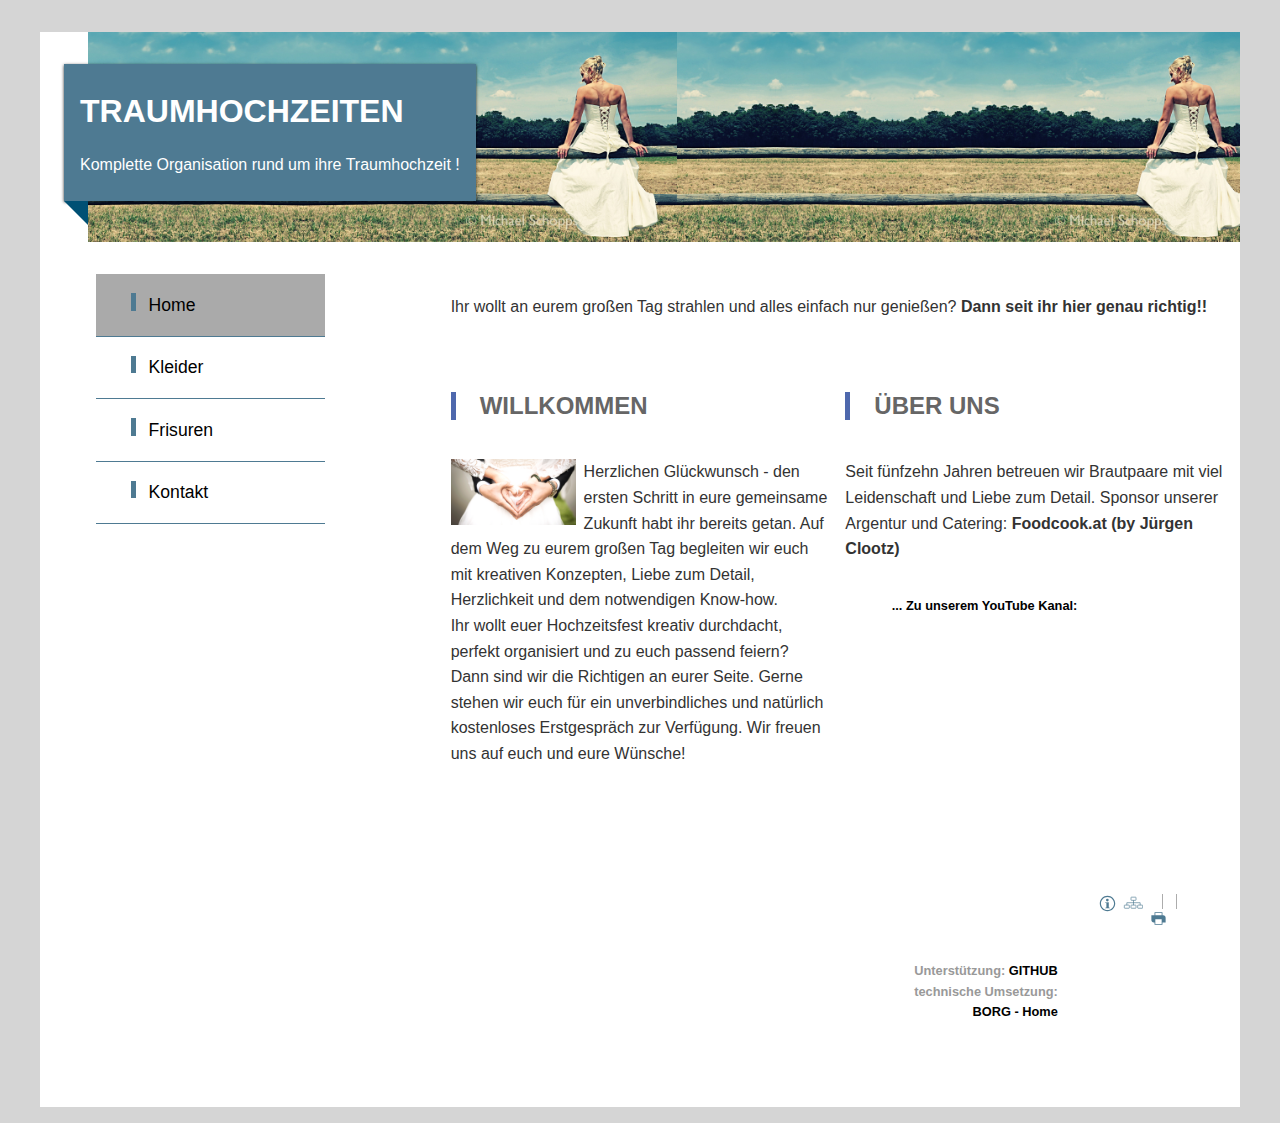
<file: index.html>
<!DOCTYPE html>
<html lang="de">
<head>
	<meta charset="utf-8">
	<meta name="viewport" content="width=device-width, initial-scale=1.0">
    <meta name="description" content="Beispiel-Design Nr. 03 von SelfHTML.org" />
    <link rel="stylesheet" href="css/style.css">
	<title>Traumhochzeiten</title>
</head>
<body>

<header>
    <a class="ribbon" tabindex="-1" title="zurück zur Startseite!" href="index.html">
	   <h1 id="logo">Traumhochzeiten</h1>
       <p>Komplette Organisation rund um ihre Traumhochzeit !</p>
    </a>  
</header>

<main>

	<nav id="navigation">
	<ul>
		<li><a aria-current="page">Home</a></li>
		<li><a href="kleider.html">Kleider</a></li>
		<li><a href="frisuren.html">Frisuren</a></li>		
		<li><a href="2-contact.html">Kontakt</a></li>
	</ul>
	</nav>
     	
	<section id="intro">   
	</h2>
    <p>
		Ihr wollt an eurem großen Tag strahlen und alles einfach nur genießen?  <strong>Dann seit ihr hier genau richtig!!</strong>
	</p>
    </section>

    
    <section class="spalte">
   		 <h2>Willkommen</h2>
		<p>
			<img src="img/Händeherz.png" alt="Dummybild - bitte Alternativbeschreibung einfügen">
			Herzlichen Glückwunsch - den ersten Schritt in eure gemeinsame Zukunft habt ihr bereits getan. Auf dem Weg zu eurem großen Tag begleiten wir euch mit kreativen Konzepten, Liebe zum Detail, Herzlichkeit und dem notwendigen Know-how. <br>
			Ihr wollt euer Hochzeitsfest kreativ durchdacht, perfekt organisiert und zu euch passend feiern? Dann sind wir die Richtigen an eurer Seite. Gerne stehen wir euch für ein unverbindliches und natürlich kostenloses Erstgespräch zur Verfügung. Wir freuen uns auf euch und eure Wünsche! <br>
			
		</p>
    </section>

    
    <section class="spalte">
		<h2>Über uns</h2>
		<p>
			Seit fünfzehn Jahren betreuen wir Brautpaare mit viel Leidenschaft und Liebe zum Detail. 

			Sponsor unserer Argentur und Catering: <strong>Foodcook.at (by Jürgen Clootz)</strong>
		</p>
		<ul class="square">
			<a href="#">... </a>
			<a href="#">Zu unserem YouTube Kanal:</a>
				
						
						<iframe src="https://player.vimeo.com/video/267795679?title=0&byline=0&portrait=0" width="300" height="200" frameborder="0" webkitallowfullscreen mozallowfullscreen allowfullscreen></iframe>
<p><a href="https://vimeo.com/267795679"
				

		
		  
    </section>

		


<footer class="grid">
    <ul id="footer-nav">
		<li><a href="2-contact.html" title="Kontakt"><img src="img/info.svg" alt="info"></a></li>
		<li><a href="#" title="Sitemap"><img src="img/sitemap.svg" alt="info"></a></li>
		<li><a href="2-contact.html" title="impressum"><img src="img/print.svg" alt="print"></a></li>
	</ul>
    <p>
    	Unterstützung: <a href="https://github.com/join">GITHUB</a><br>
		technische Umsetzung: <a href="https://www.borg.at/">BORG - Home</a>
    </p>    
</footer>  
    
</body>
</html>
</file>
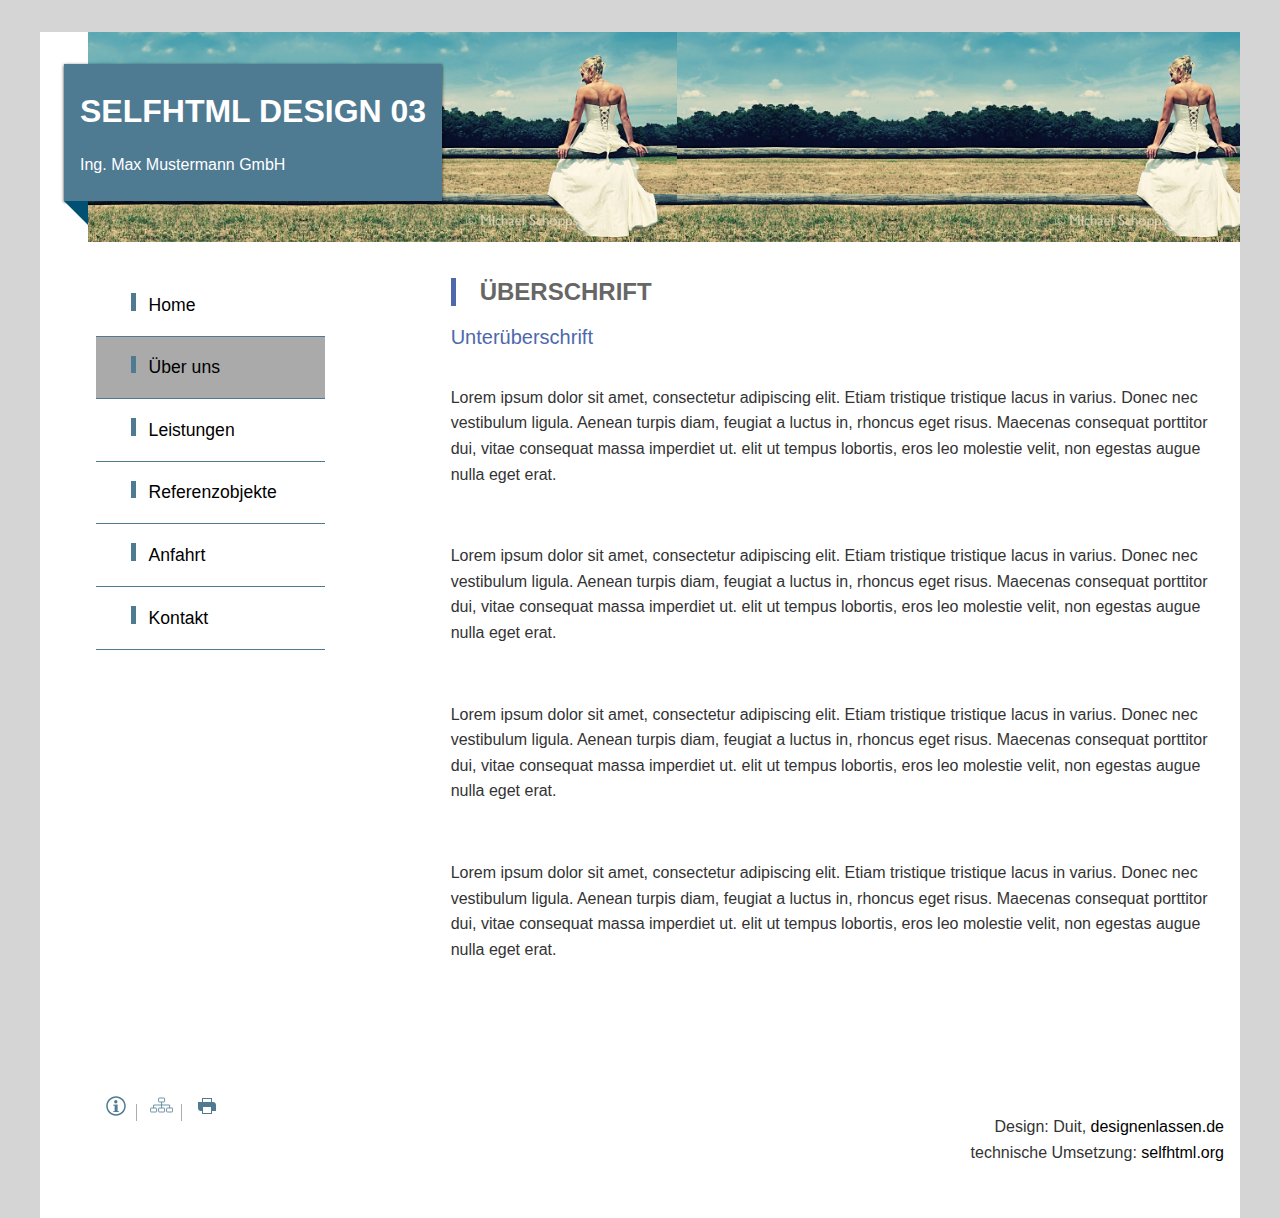
<file: 1-unterseite.html>
<!DOCTYPE html>
<html lang="de">
<head>
	<meta charset="utf-8">
	<meta name="viewport" content="width=device-width, initial-scale=1.0">
    <meta name="description" content="Beispiel-Design Nr.3 von SelfHTML.org">
    <link rel="stylesheet" href="css/style.css">
	<title>SelfHTML Design 03 - Unterseite</title>
</head>
<body>

<header>
    <a class="ribbon" tabindex="-1" title="zurück zur Startseite!" href="index.html">
	   <h1 id="logo" >SelfHTML Design 03</h1>
       <p>Ing. Max Mustermann GmbH</span></p>
    </a>  
</header>

     	
<main>
	<nav id="navigation">
	<ul>
		<li><a href="index.html">Home</a></li>
		<li><a aria-current="page">Über uns</a></li>
		<li><a href="1-unterseite.html#">Leistungen</a></li>
		<li><a href="1-unterseite.html">Referenzobjekte</a>
		<li><a href="1-unterseite.html">Anfahrt</a></li>
		<li><a href="2-contact.html">Kontakt</a></li>
	</ul>
	</nav>

	<article>
  		<h2>Überschrift</h2>
 		<h3>Unterüberschrift</h3>
    	<p>
        Lorem ipsum dolor sit amet, consectetur adipiscing elit. Etiam tristique tristique lacus in varius. Donec nec vestibulum ligula. Aenean
		 turpis diam, feugiat a luctus in, rhoncus eget risus. Maecenas consequat porttitor dui, vitae consequat massa imperdiet ut. elit ut 
		tempus lobortis, eros leo molestie velit, non egestas augue nulla eget erat.
    	</p>
    	<p>
        Lorem ipsum dolor sit amet, consectetur adipiscing elit. Etiam  tristique tristique lacus in varius. Donec nec vestibulum ligula. Aenean
		 turpis diam, feugiat a luctus in, rhoncus eget risus. Maecenas consequat porttitor dui, vitae consequat massa imperdiet ut. elit ut 
		tempus lobortis, eros leo molestie velit, non egestas augue nulla eget erat.
    	</p>
    	<p>
        Lorem ipsum dolor sit amet, consectetur adipiscing elit. Etiam tristique tristique lacus in varius. Donec nec vestibulum ligula. Aenean
		 turpis diam, feugiat a luctus in, rhoncus eget risus. Maecenas	consequat porttitor dui, vitae consequat massa imperdiet ut. elit ut 
		tempus lobortis, eros leo molestie velit, non egestas augue nulla eget erat.
    	</p>
    	<p>
        Lorem ipsum dolor sit amet, consectetur adipiscing elit. Etiam tristique tristique lacus in varius. Donec nec vestibulum ligula. Aenean
		 turpis diam, feugiat a luctus in, rhoncus eget risus. Maecenas consequat porttitor dui, vitae consequat massa imperdiet ut. elit ut 
		tempus lobortis, eros leo molestie velit, non egestas augue nulla eget erat.
    	</p>
	</article>

</main>

<footer>
    <ul id="footer-nav">
		<li><a href="2-contact.html" title="Kontakt"><img src="img/info.svg" alt="info"></a></li>
		<li><a href="#" title="Sitemap"><img src="img/sitemap.svg" alt="info"></a></li>
		<li><a href="2-contact.html" title="impressum"><img src="img/print.svg" alt="print"></a></li>
	</ul>
    <p>
    	Design: Duit, <a href="http://designenlassen.de/">designenlassen.de</a><br/>
   		technische Umsetzung: <a href="http://selfhtml.org">selfhtml.org</a>
    </p>    
</footer>  
    
</body>
</html>
</file>
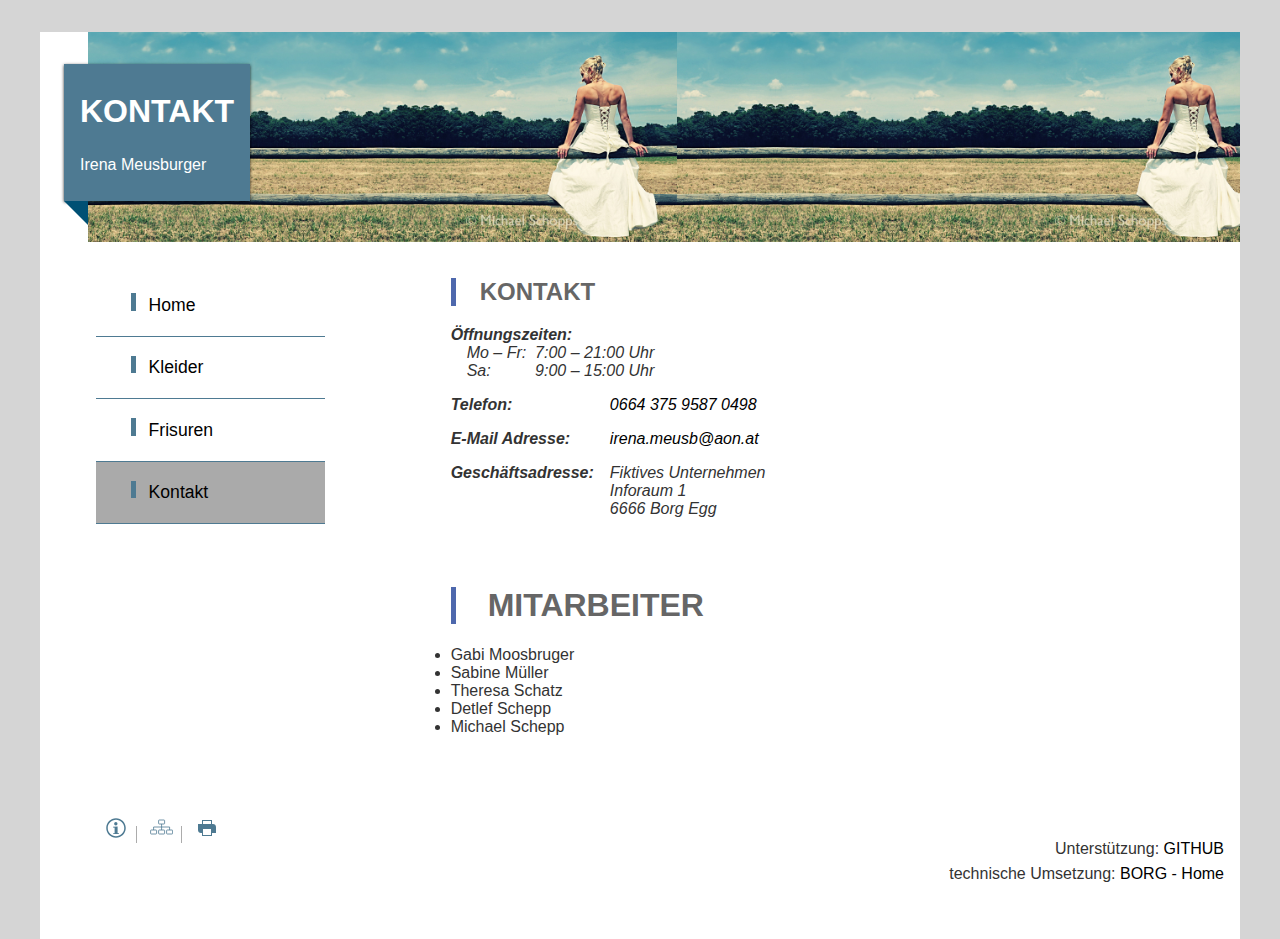
<file: 2-contact.html>
<!DOCTYPE html>
<html lang="de">
<head>
	<meta charset="utf-8">
	<meta name="viewport" content="width=device-width, initial-scale=1.0">
    <meta name="description" content="Beispiel-Design Nr.3 von SelfHTML.org">
    <link rel="stylesheet" href="css/style.css">
	<title>SelfHTML Design 03 Kontakt </title>
</head>
<body>

<header>
    <a class="ribbon" tabindex="-1" title="zurück zur Startseite!" href="index.html">
	   <h1 id="logo">Kontakt</h1>
       <p>Irena Meusburger</span></p>
    </a>  
</header>

     	
<main>
	<nav id="navigation">
	<ul>
		<li><a href="index.html" >Home</a></li>
		<li><a href="kleider.html">Kleider</a></li>
		<li><a href="frisuren.html">Frisuren</a></li>		
		<li><a aria-current="page" href="2-contact.html">Kontakt</a></li>
	</ul>
	</nav>
      
	<section> 
	<h2>Kontakt</h2> <address>
    <dl>
      <strong><dt>Öffnungszeiten:</dt></strong>
		<b></b>
      <dd><span>Mo – Fr:</span> <span>7:00 – 21:00 Uhr</span></dd>			
      <dd><span>Sa:</span> <span>9:00 – 15:00 Uhr</span></dd>
    </dl>
    <dl class="grid">
	
      <strong><dt>Telefon:</dt></strong>
      <dd><a href="tel:+43 664 375 9587 0498">0664 375 9587 0498 </a></dd>
	
      <strong><dt>E-Mail Adresse:</dt></strong>
      <dd><a href="irena.müller@aon.at">irena.meusb@aon.at</a></dd>
      
      <strong><dt>Geschäftsadresse:</dt></strong>
      <dd>Fiktives Unternehmen<br/>
        Inforaum 1<br/>
        6666 Borg Egg
      </dd>

    </dl>
  </address>   
	</section>    

<section class="spalte">
		<h1>Mitarbeiter</h1>
		 
		 <li>Gabi Moosbruger</li>
		 <li>Sabine Müller</li>
		 <li>Theresa Schatz</li>
		 <li>Detlef Schepp</li>
		 <li>Michael Schepp</li>
		 
		 </section>
     
</main>

<footer>
    <ul id="footer-nav">
		<li><a href="2-contact.html" title="Kontakt"><img src="img/info.svg" alt="info"></a></li>
		<li><a href="#" title="Sitemap"><img src="img/sitemap.svg" alt="info"></a></li>
		<li><a href="2-contact.html" title="impressum"><img src="img/print.svg" alt="print"></a></li>
	</ul>
    <p>
    	Unterstützung: <a href="https://github.com/join">GITHUB</a><br>
		technische Umsetzung: <a href="https://www.borg.at/">BORG - Home</a>
    </p>    
</footer>  
    
</body>
</html>
</file>
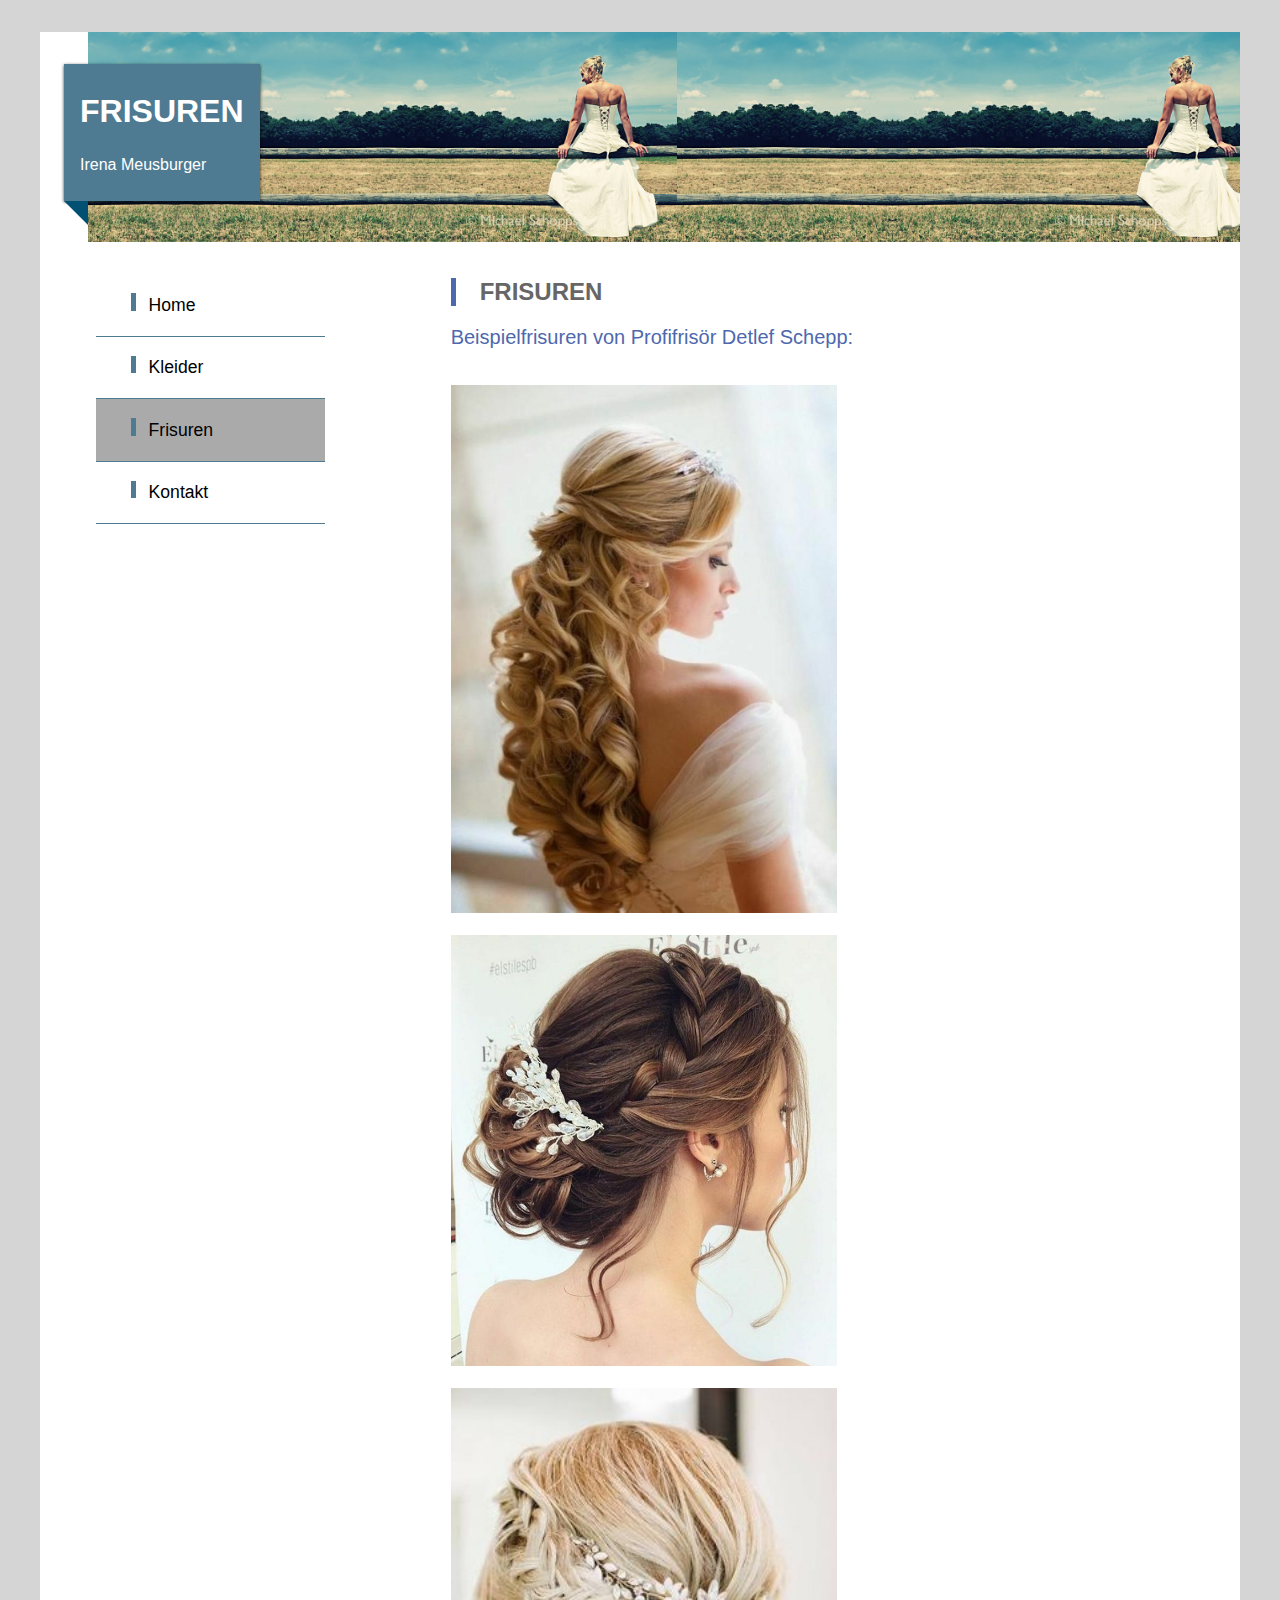
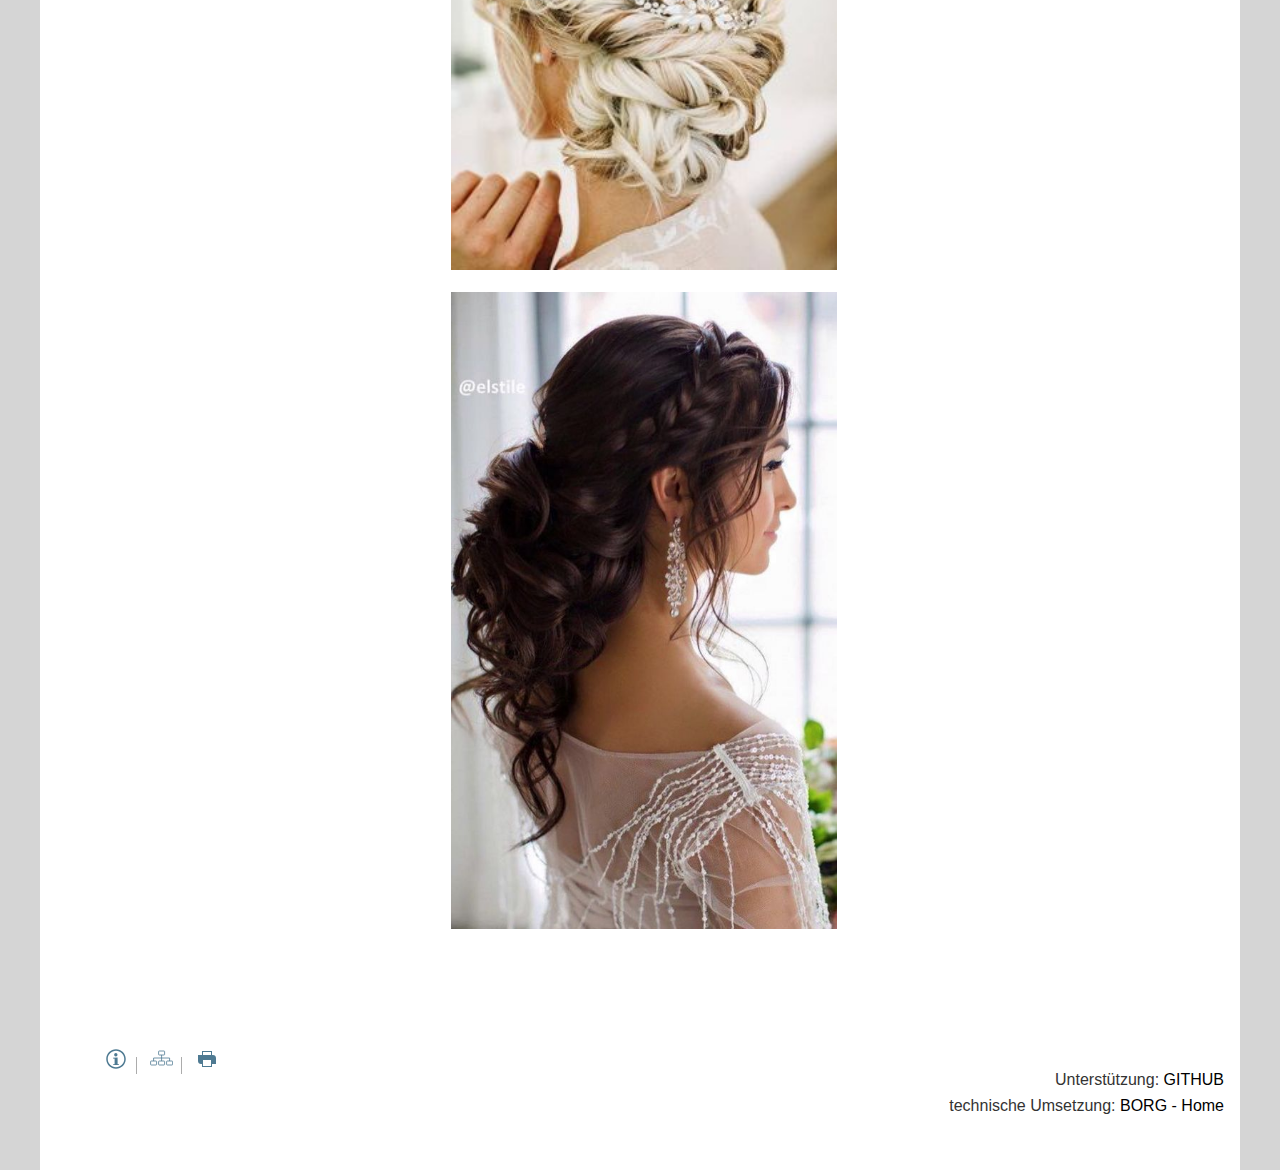
<file: frisuren.html>
<!DOCTYPE html>
<html lang="de">
<head>
	<meta charset="utf-8">
	<meta name="viewport" content="width=device-width, initial-scale=1.0">
    <meta name="description" content="Beispiel-Design Nr.3 von SelfHTML.org">
    <link rel="stylesheet" href="css/style.css">
	<title>Frisuren</title>
</head>
<body>

<header>
    <a class="ribbon" tabindex="-1" title="zurück zur Startseite!" href="index.html">
	   <h1 id="logo" >Frisuren</h1>
       <p>Irena Meusburger</span></p>
    </a>  
</header>

     	
<main>
		<nav id="navigation">
	<ul>
		<li><a href="index.html" >Home</a></li>
		<li><a href="kleider.html">Kleider</a></li>
		<li><a aria-current="page" href="frisuren.html" >Frisuren</a></li>		
		<li><a href="2-contact.html">Kontakt</a></li>
	</ul>
	</nav>

	<article>
  		<h2>Frisuren</h2>
 		<h3>Beispielfrisuren von Profifrisör Detlef Schepp:</h3>
    	
		<br>
    	<br> 
    	
		<img class="img_article_big" src="img/Hochzeitsf3.jpg" alt="Dummybild - bitte Alternativbeschreibung einfügen">
    	
    	<br>
    	<br>
    	
		<img class="img_article_big" src="img/Hochzeitsf4.jpg" alt="Dummybild - itte Alternativbeschreibung einfügen">
    	
    	<br>
    	<br>
    	
    	<img class="img_article_big" src="img/Hochzeitsf2.jpg" alt="Dummybild - itte Alternativbeschreibung einfügen">
	
		<br>
    	<br>

		<img class="img_article_big" src="img/Hochzeitsf5.jpg" alt="Dummybild - itte Alternativbeschreibung einfügen">
	
		<br>
    	<br>
	

	</article>

</main>

<footer>
    <ul id="footer-nav">
		<li><a href="2-contact.html" title="Kontakt"><img src="img/info.svg" alt="info"></a></li>
		<li><a href="#" title="Sitemap"><img src="img/sitemap.svg" alt="info"></a></li>
		<li><a href="2-contact.html" title="impressum"><img src="img/print.svg" alt="print"></a></li>
	</ul>
    <p>
    	Unterstützung: <a href="https://github.com/join">GITHUB</a><br>
		technische Umsetzung: <a href="https://www.borg.at/">BORG - Home</a>
    </p>       
</footer>  
    
</body>
</html>
</file>
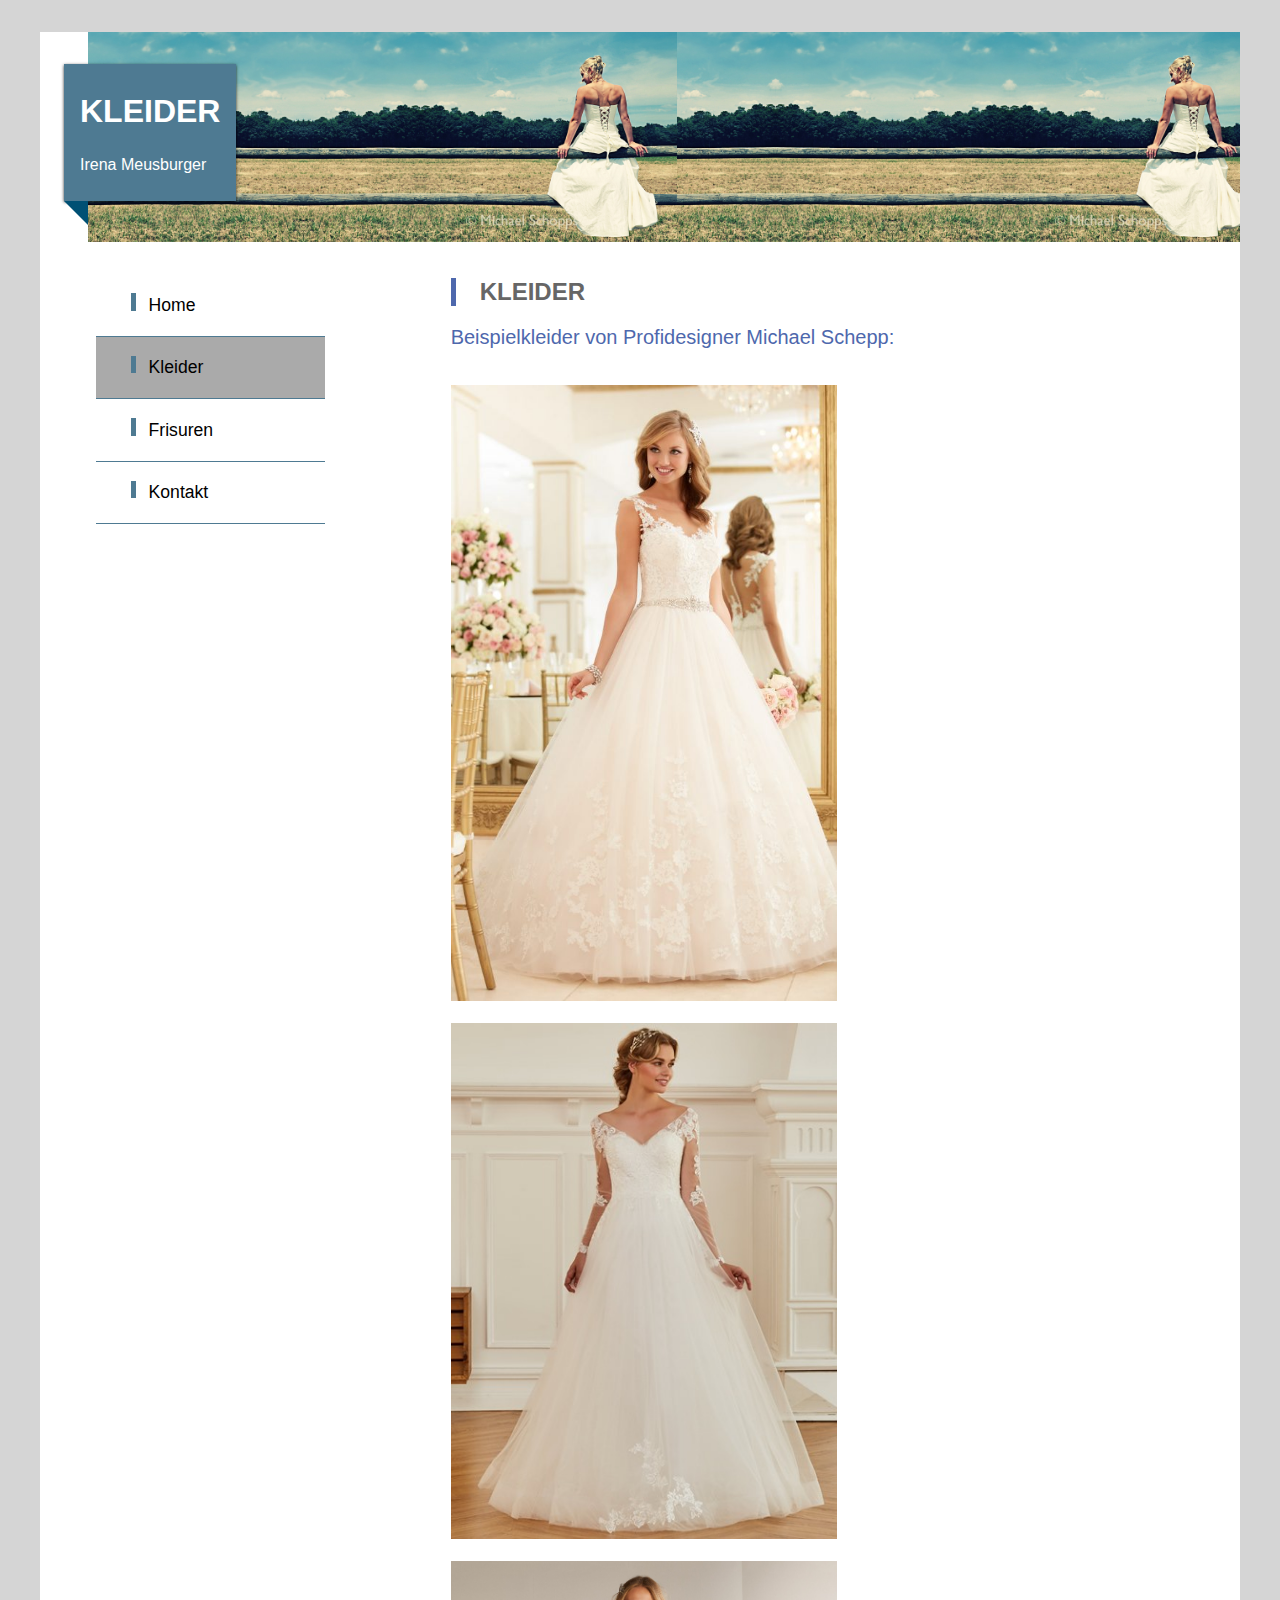
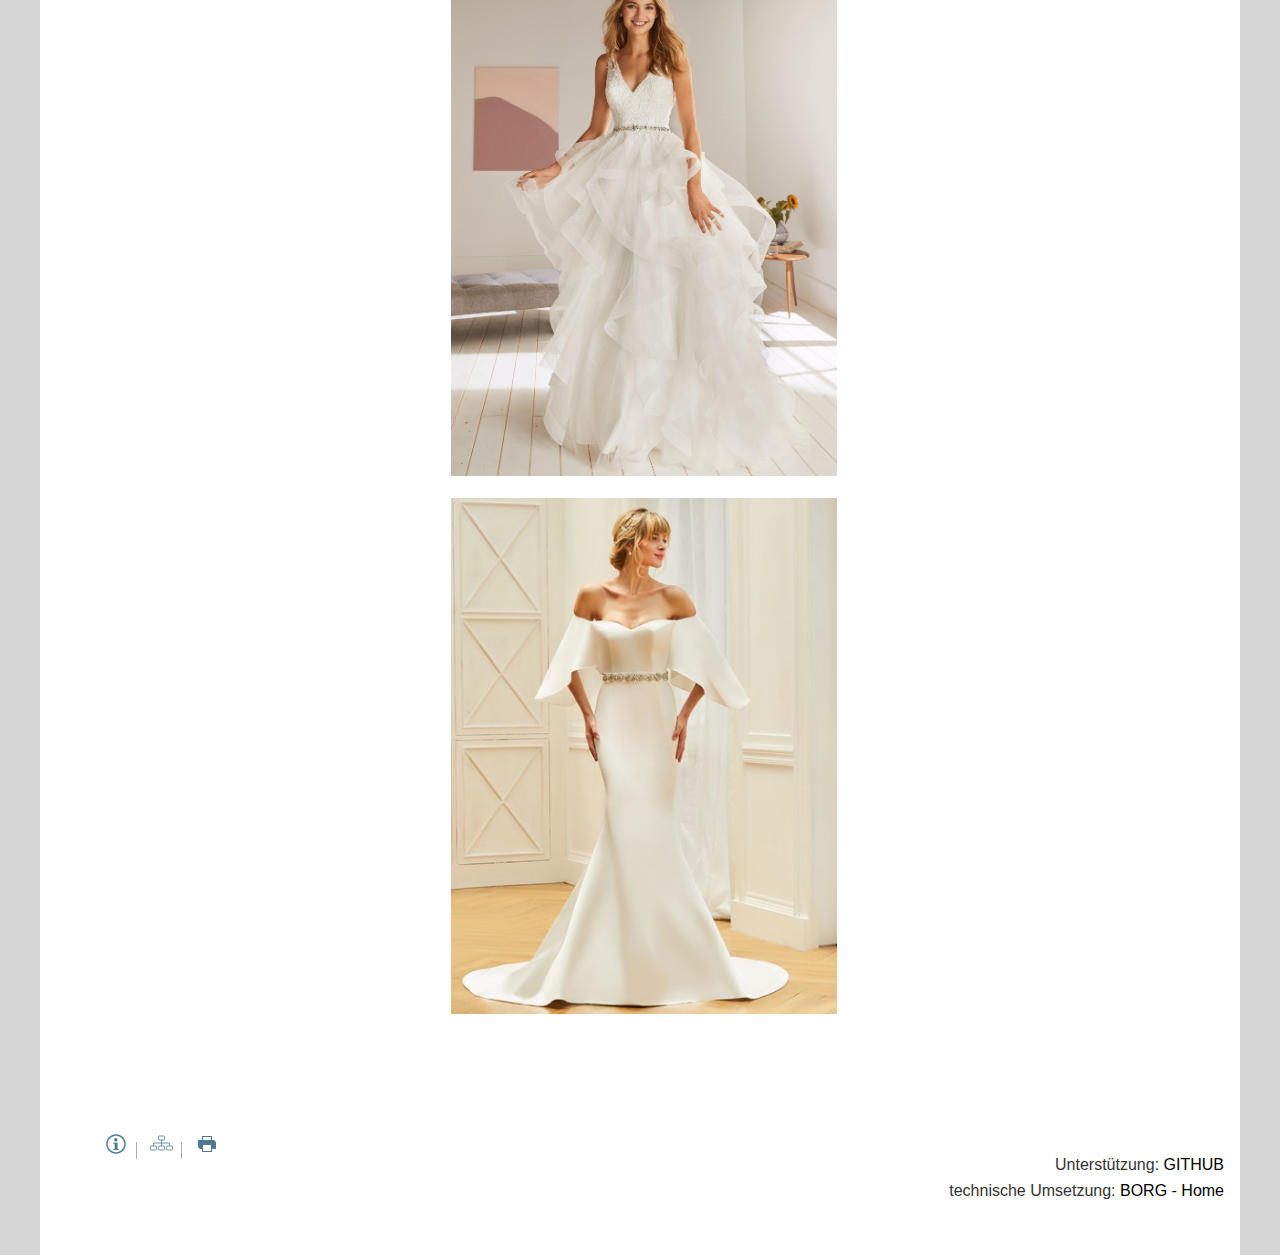
<file: kleider.html>
<!DOCTYPE html>
<html lang="de">
<head>
	<meta charset="utf-8">
	<meta name="viewport" content="width=device-width, initial-scale=1.0">
    <meta name="description" content="Beispiel-Design Nr.3 von SelfHTML.org">
    <link rel="stylesheet" href="css/style.css">
	<title>Kleider</title>
</head>
<body>

<header>
    <a class="ribbon" tabindex="-1" title="zurück zur Startseite!" href="index.html">
	   <h1 id="logo" >Kleider</h1>
       <p>Irena Meusburger</span></p>
    </a>  
</header>

     	
<main>

	<nav id="navigation">
	<ul>
		<li><a href="index.html" >Home</a></li>
		<li><a aria-current="page" href="kleider.html">Kleider</a></li>
		<li><a href="frisuren.html">Frisuren</a></li>		
		<li><a href="2-contact.html">Kontakt</a></li>
	</ul>
	</nav>
	<article>
  		<h2>Kleider</h2>
 		<h3>Beispielkleider von Profidesigner Michael Schepp:</h3>
    	<br>
    	<br>
    
      	<img class="img_article_big" src="img/Hochzeitskleid6.jpg" alt="Dummybild - bitte Alternativbeschreibung einfügen">
    	
    	<br>
    	<br>
    	
		<img class="img_article_big" src="img/Hochzeitskleid2.jpg" alt="Dummybild - itte Alternativbeschreibung einfügen">
    	
    	<br>
    	<br>
    	
    	<img class="img_article_big" src="img/Hochzeitskleid3.jpg" alt="Dummybild - itte Alternativbeschreibung einfügen">
	
		<br>
    	<br>

		<img class="img_article_big" src="img/Hochzeitskleid4.jpg" alt="Dummybild - itte Alternativbeschreibung einfügen">
	
		<br>
    	<br>
	
	</article>

</main>

<footer>
    <ul id="footer-nav">
		<li><a href="2-contact.html" title="Kontakt"><img src="img/info.svg" alt="info"></a></li>
		<li><a href="#" title="Sitemap"><img src="img/sitemap.svg" alt="info"></a></li>
		<li><a href="2-contact.html" title="impressum"><img src="img/print.svg" alt="print"></a></li>
	</ul>
    <p>
    	Unterstützung: <a href="https://github.com/join">GITHUB</a><br>
		technische Umsetzung: <a href="https://www.borg.at/">BORG - Home</a>
    </p>       
</footer>  
    
</body>
</html>
</file>
<file: css/style.css>
/* Stylesheet für Selfhtml Design 03 
  responsives Layout mit Grid Layout ab Z. 210   */

/* ====================================================   GLOBAL DEFINITION   ==================================================== */

/* alternatives Boxmodell */
html { 
  box-sizing: border-box; 
  background: #d5d5d5;	
} 

*, ::before, ::after { 
  box-sizing: inherit; 
}

body {
	max-width: 75em;
	margin:0 auto;
	padding: 0;
	background: #fff;	
	color: #333; 
	font: normal 1em Arial, sans-serif;  /* Mindestschriftgröße wird dem Browser, bzw. dem Nutzer überlassen! */
                    
}

/* Adaptions */

.img_article_big {
	width: 50%
	
}


/* ====================================================   HEADER   ==================================================== */

header {
	position: relative;		
	height: 210px;
	margin: 2em  0  0 3em;
	background: #777 url("../img/Hochzeit Panorama.jpg"); 
	background-size: contain; 			 
	padding: 0 0 0.5em;
}

header a h1,
header a p {			/*Die Angaben für h1 müssen mit einem genauen Selektor überschrieben werden. */
	color: white; 
	border-left: 0;
	padding: 0;
    display: table;		/* Überschriften und Absätze sind sonst immer 100% breit, durch display:table und display: inline-block; für das Elternelement a.ribbon wird das Banner nur so breit wie nötig. */
}

.ribbon {
	display: inline-block;
	position: relative;	
	margin: 2em 0 2em -1.5em;
	padding: 0.5em 1em;
	background: #4e7a92;
	box-shadow: 0px 1px 3px rgba(0,0,0,.8);
}
 
.ribbon::before{
	display: block;
	width: 1.5em;
	height: 0;
	position: absolute;
	bottom: -1.5em;
	left: 0em;
	content: "";
	border-bottom: 1.5em solid transparent;
	border-right: 1.5em solid rgb(0, 80, 116);
}
 
/** CONTENT **/

main {
	margin: 0 0 1em;
	padding: 1em;
	background: #fff;
}

h1,
h2 {
	font-family: Arial, 'Helvetica Neue', Helvetica, sans-serif; 
	padding-left: 1em; 
	color: #666; 
	text-transform: uppercase;
	border-left:5px solid #4e68AD;
}
	
h2 span {
	font-size: 0.70em; 
	color: #818181; 
	text-transform: none;
}

h3	{ 
	font-size: 1.25em; 
	font-weight: normal; 
	padding: 0px; 
	margin: 0px; 
	color: #4E68AD; 
}		

p {
	text-align: left; 
	line-height: 1.6em; 
	padding: 20px 0px
}

a 	{ 
	color: black; 
	outline: none; 
	text-decoration: none; 
}
a:hover, 			/* Durch Maus oder Tastatur angewählte Verweise werden sichtbar gemacht */
a:focus { 
	color: white; 
	text-decoration: none; 
	background-color: #4e7a92;	
}

a.more	{ 
	float: right; 
	font-weight: bold; 
}

a.more:after{
	content:" \2192 ";
	font-size:1.2em;
	font-weight:bold;
}

ul.square {
	list-style-type:square;
    color: #999999;
    margin: 0 0 0.5em 0.5em;
	font-size: 0.8em;
	font-weight: bold;
}

ul.square li{
	padding:10px;	
}

/*DL, DT, DD Datenliste*/
dl.grid { 
  display: grid; 
  grid-template-columns: 1fr 100%; 
}
dd { 
  margin: 0; 
  padding-left: 1em; 
}

dd span:first-child {
  display: inline-block;
  width: 4em;
}

dl.grid dd {
  margin-bottom: 1em;
}

a[href^="tel"] { white-space: nowrap; }

ul#footer-nav li { 
	list-style-type: none;  
	displaY: inline;
	padding: 0 0.5em; 
	border-right: 1px  solid #ACACAC; 
}

footer {
	display: grid;
    grid-template-columns: repeat(2, 1fr);	
	padding: 1em;
}

ul#footer-nav  li:last-child { 
	border: none; 
}	

ul#footer-nav img {
	width: 1.5em;
}

ul#footer-nav a:hover,
ul#footer-nav a:focus, 
ul#footer-nav a:active {
	background: white;
}

footer p {
	text-align: right;
}

/** Navigation **/

nav#navigation{
}
	
#navigation ul {
    list-style-type: none;
    width: 100%;
	margin-bottom:30px;
}

#navigation ul li.first-child	{ border-top: 1px #DBDBDB solid; }


#navigation ul li a {
	display: block;
    border-bottom: 1px solid #4e7a92;
    font-size: 1.1em;
    line-height: 1.5em;
    padding: 1em 35px;
    text-decoration: none;
	width: 13em; 
}

#navigation ul li a:before{
	content:" ";
	display:inline-block;
	width:1em;
	height:1em;
	border-left:5px solid #4e7a92;;
}	
		
nav a[aria-current=page]{
 background: #aaa;
}



/* ========== repsonsives Grid-Layout ========== */

/* mobile first - auf schmalen Bildschirmen wird alles untereinander platziert. */ 

/* ab einer Breite von 30em haben zwei Spalten nebeneinander Platz: */

@media (min-width: 30em) { 
  main {
  	display: grid;	  
    grid-template-columns: repeat(2, 1fr);
	grid-gap: 1em;
  }

  nav {
    grid-column: 1 / 2;
  }
  
  #intro {
    grid-column: 2 / 3;
    grid-row:    1 / 2;					
  }

  article {
    grid-column: 2 / 3;
  }  
  
  .spalte img {
     width: 50%;
	 float: left;
	 margin-right: 0.5em;		
  }
}



@media (min-width: 50em) { 
  main {
    grid-template-columns: repeat(3, 1fr);
 }
 
  nav {
    grid-row: 1 / 4;
  } 

  #intro {
    grid-column: 2 / 4;
    grid-row:    1 / 2;					
  }

  article {
    grid-column: 2 / 4;
  }    
  
   aside {
    grid-column: 3 / 4;
    grid-row: 1 / 2;	
  }   
  
  .spalte {
    grid-row:    2 / 3;					
  }
    
  .spalte img {
     width: 33%;
  } 
}
</file>
